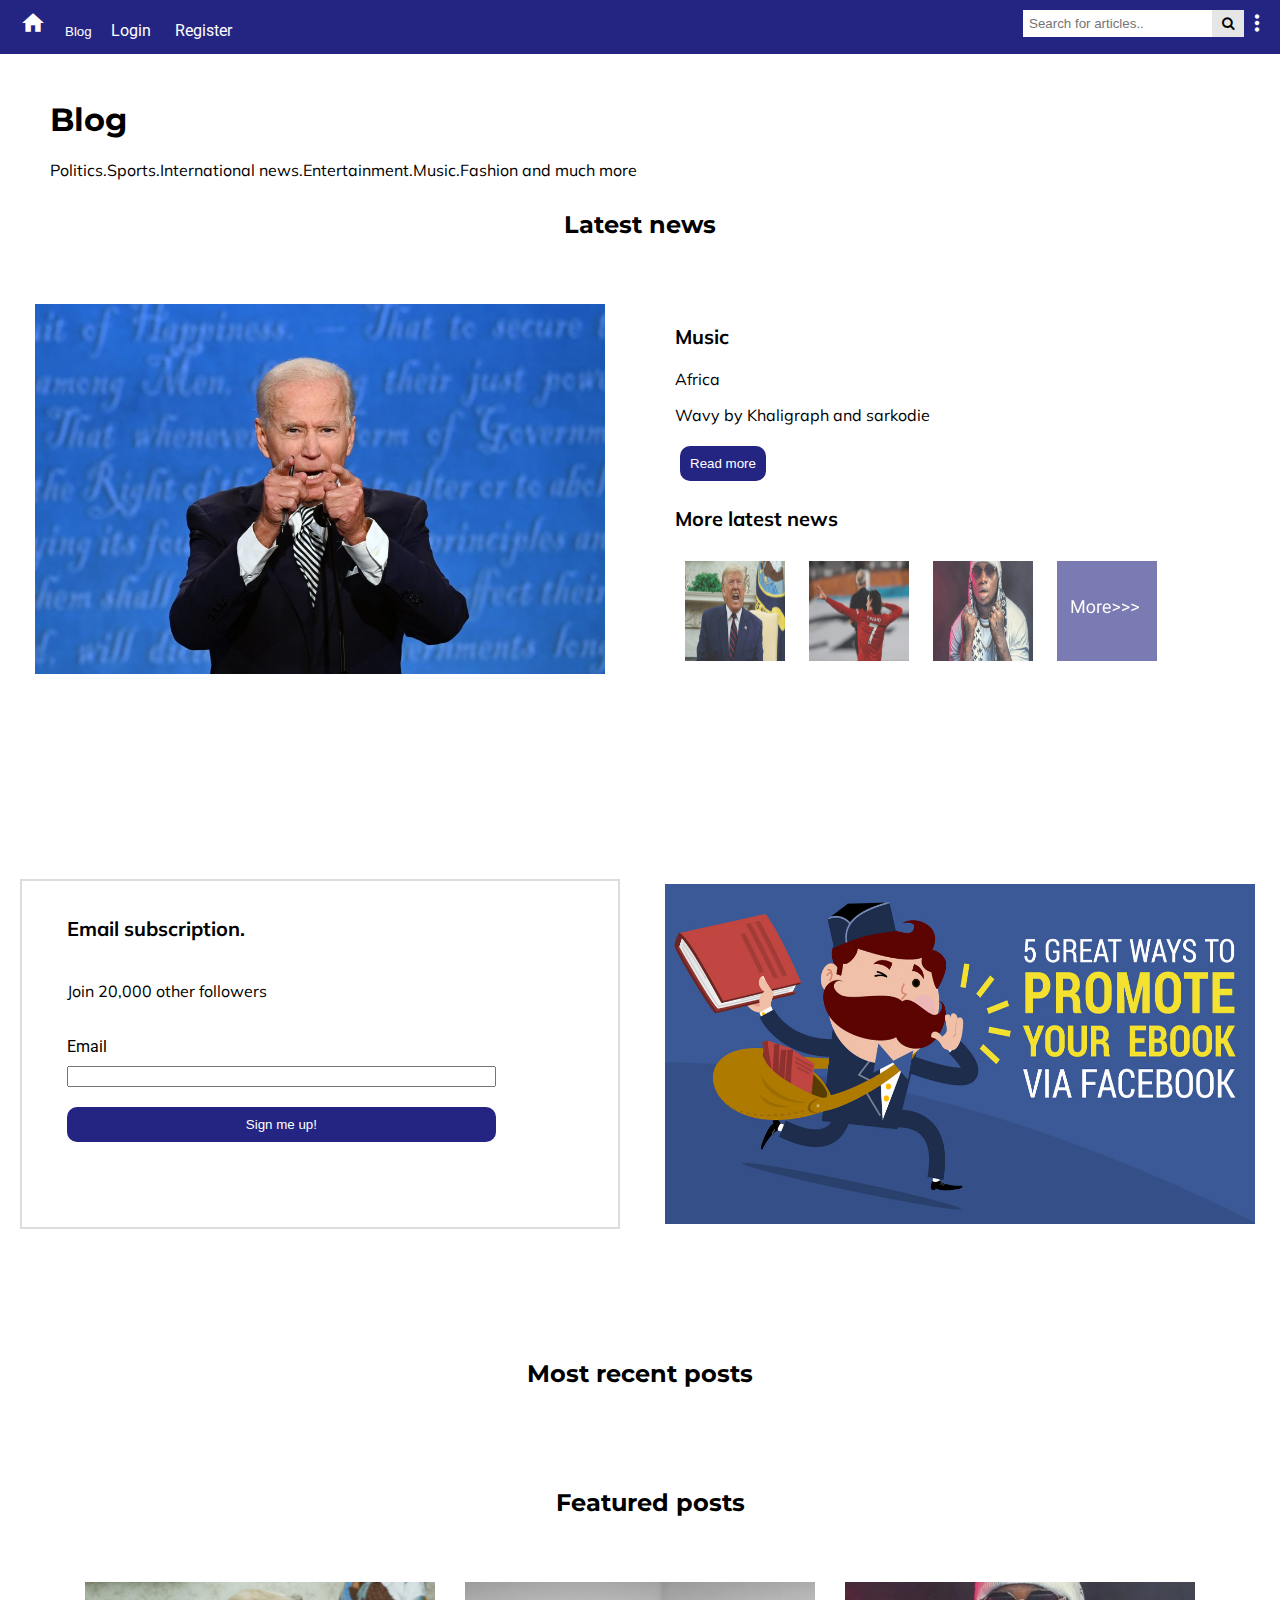
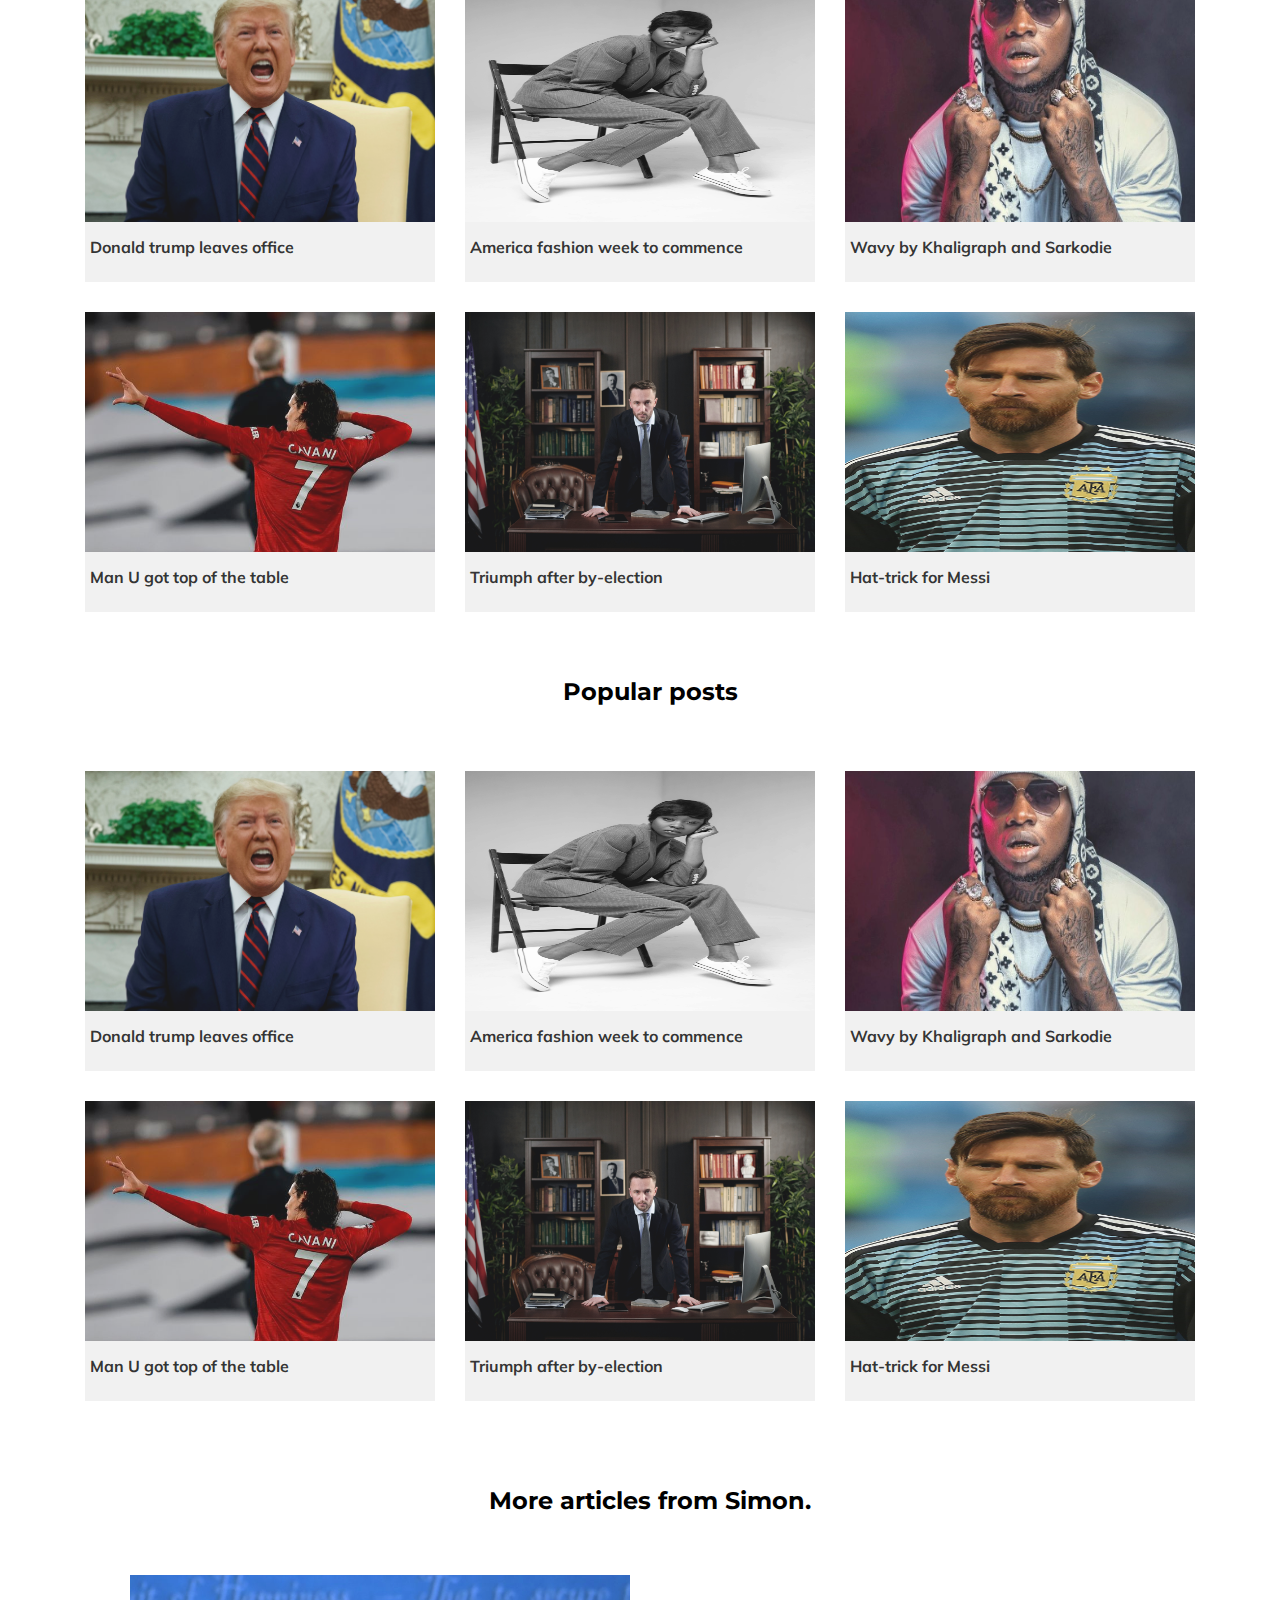
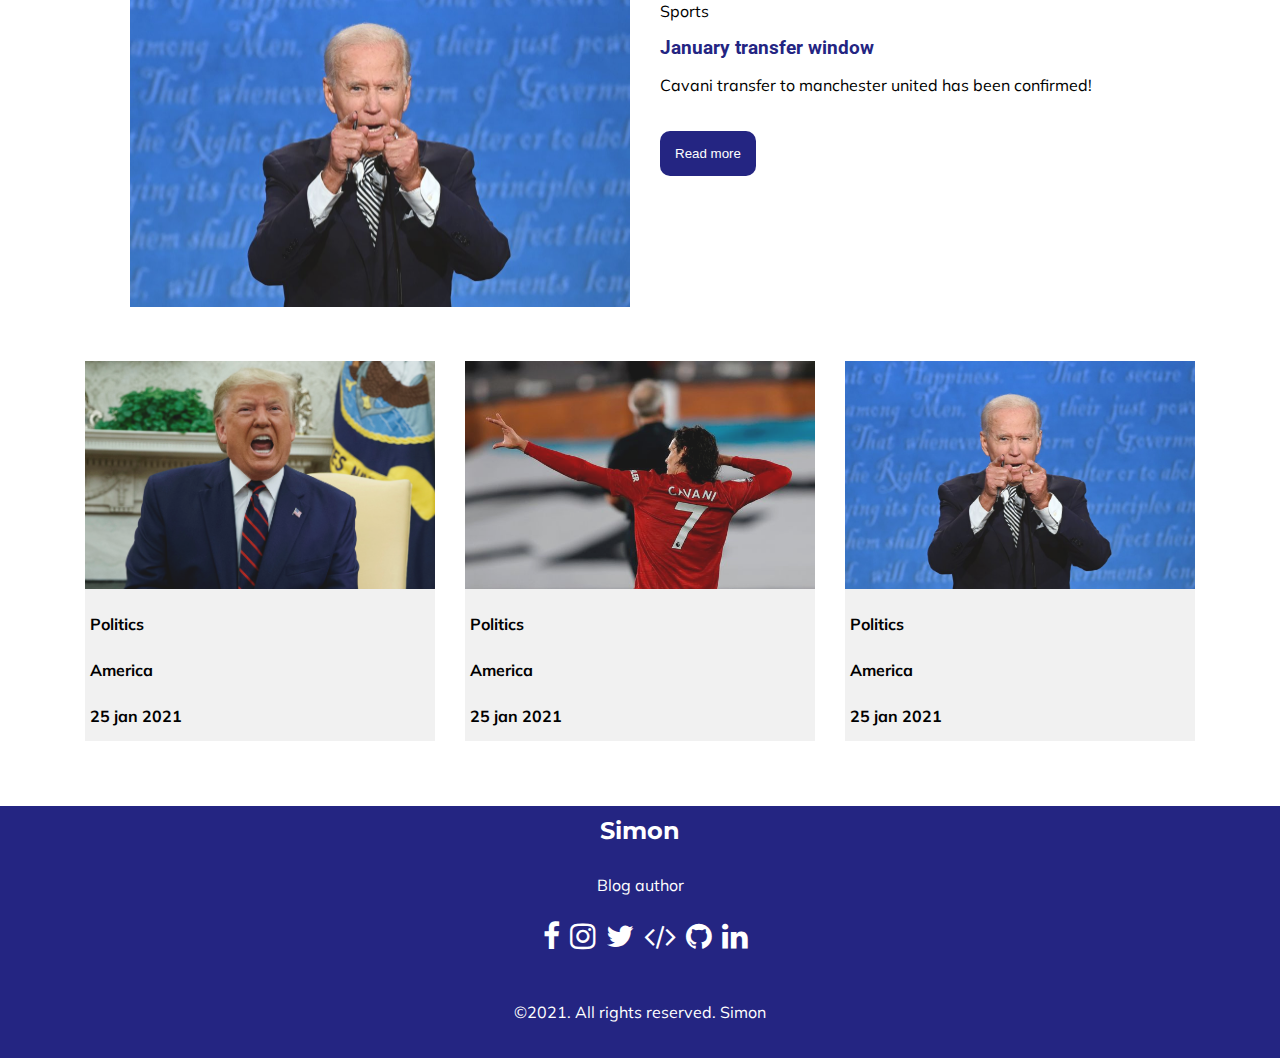
<file: index.html>
<!DOCTYPE html>
<html lang="en">
<head>
    <meta charset="UTF-8">
    <meta name="viewport" content="width=device-width, initial-scale=1.0">
    <link rel="stylesheet" href="https://fonts.googleapis.com/icon?family=Material+Icons">
    <link rel="preconnect" href="https://fonts.gstatic.com">
    <link href="https://fonts.googleapis.com/css2?family=Roboto&display=swap" rel="stylesheet"> 
    <link rel="preconnect" href="https://fonts.gstatic.com">
    <link href="https://fonts.googleapis.com/css2?family=Montserrat&display=swap" rel="stylesheet"> 
    <link rel="preconnect" href="https://fonts.gstatic.com">
    <link href="https://fonts.googleapis.com/css2?family=Mulish&display=swap" rel="stylesheet">
    <link rel="stylesheet" href="https://cdnjs.cloudflare.com/ajax/libs/font-awesome/4.7.0/css/font-awesome.min.css"> 
    <link rel="stylesheet" href="css/index.css">
    <title>Blog</title>
</head>
<body id="body">
    <div class="nav-container">
        <div class="topnav" id="myTopnav">
          <a class="nav-links" href="index.html"><i class="material-icons md-26 md-light">home</i></a>
          <div class=" dropdown">
            <button class="dropbtn">Blog</button>
            <div class="dropdown-content">
            <a href="#">Politics</a>
            <a href="#">Sports</a>
            <a href="#">Fashion</a>
            <a href="#">Music</a>
            </div>
          </div>
          <a class="accordion">Blog</a>
          <div class="panel">
             <p><button class="topnav-blog-btn">Politics</button></p>
             <p><button class="topnav-blog-btn">Sports</button></p>
             <p><button class="topnav-blog-btn">Fashion</button></p>
             <p><button class="topnav-blog-btn">Music</button></p>
           </div>
          <a class="nav-links" href="html/login.html">Login</a>
          <a class="nav-links" href="html/register.html">Register</a>
          <!-- <a class="account-icon" href="#"><i class="fa fa-user" style="color: white;margin-right: 10px;font-size: 26px;"></i></a> -->
          
          <a href="#" class="nav-links about-link" style="text-decoration: none;" onclick="openNav()">About the author</a>
          
        <a  href="javascript:void(0);" class="icon" onclick="myFunction()">
          <i class="fa fa-bars" style="color: white;font-size: 26px;"></i>
        </a>
        
        </div>
        <span href="#" style="text-decoration: none;" class="material-icons md-26 md-light about-icon" onclick="openNav()">more_vert</span>
        <div class="search-container">
          <form action="/action_page.php">
            <input type="text" placeholder="Search for articles.." name="search">
            <button type="submit"><i class="fa fa-search" style="color: black; "></i></button>
          </form>
        </div>
        
    </div>






    <div id="mySidenav" class="sidenav">
        <a href="javascript:void(0)" class="closebtn" onclick="closeNav()">&times;</a>
        <h2>About the author</h2>
        <div class="about-author">
            <div class="author-image-container">
                <img class="author-image" src="img/khali.jpeg" width="200px" height="200px">
            </div>
            <h4>Simon</h4>
            <p style="padding: 20px;">I am a full stack web developer.</p>
            <div class="contacts">

                
                <a href="http://www.facebook.com"><i class="fa fa-facebook" style="font-size:30px;color: blue;"></i></a>
                <a href="http://www.instagram.com"><i class="fa fa-instagram" style="font-size:30px;color: blue;"></i></a>
                <a href="http://www.twitter.com"><i class="fa fa-twitter" style="font-size:30px;color: blue;"></i></a>
                <a href="http://www.muminaportfolio.com"><i class="fa fa-code" style="font-size:30px;color:blue;"></i></a>
                <a href="http://www.github.com"><i class="fa fa-github" style="font-size:30px;color:blue;"></i></a>
                <a href="http://www.linkedin.com"><i class="fa fa-linkedin" style="font-size:30px;color:blue;"></i></a>   
            </div>
    
        </div>

        <h2>My articles</h2>
        <div id="articles-container">
            
        </div>
    </div>

<h1>Blog</h1>
<p style="padding-left: 50px;">Politics.Sports.International news.Entertainment.Music.Fashion and much more</p>
<h2>Latest news</h2>
<div class="section1-container">
    <div class="latest-news">
      <img class="latest-news-img" src="img/biden.jpeg">
    </div>
    <div class="slide-show-images-info">
      <p style="font-weight: bold;font-size: 20px;">Music</p>
      <p>Africa</p>
      <p>Wavy by Khaligraph and sarkodie</p>
      <button class="slide-show-images-info-btn">Read more</button>
      <p style="font-weight: bold;font-size: 20px;">More latest news</p>
      <img class="latest-news-imgs" src="img/trump.jpeg">
      <img class="latest-news-imgs" src="img/cavani.jpeg">
      <img class="latest-news-imgs" src="img/khali.jpeg">
      <a href="#" class="read-more-latest-news"><img class="latest-news-imgs more-svg" src="img/more-latest-article.png"></a>
    </div>
</div>
<div class="article-info-and-ad">
  <div class="email-subscription">
    <p style="font-weight: bold;font-size: 20px;" class="email-subscription-elements">Email subscription.</p>
    <p class="email-subscription-elements">Join 20,000 other followers</p>
    <form class="email-subscription-elements email-subscription-form" action="#">
      <label for="email">Email</label><br>
      <input type="email"><br>
      <button class="email-subscription-btn email-subscription-elements">Sign me up!</button>
    </form>
  </div>
  <div class="ad-container">
    <img class="ad" src="img/ad1.jpeg">
  </div>
</div>
  

    <div class="recent-posts-container">
        <h2>Most recent posts</h2>
        <div id="loader"></div>
        <div id="recent-articles-container">
            
        </div>
    </div>

    <div class="space2"></div>




    <!-- <ScrollAnimation animateIn='fadeIn'
  animateOut='fadeOut'>
  <h1>
    React Animate On Scroll
  </h1>
  <h2>
    Using:
  </h2>
</ScrollAnimation>
<ScrollAnimation animateIn='bounceInRight'
  animateOut='bounceOutLeft'>
  <h2>
    <a href='https://daneden.github.io/animate.css/'>
      Animate.css
    </a>
  </h2>
</ScrollAnimation>
 -->











    <div class="Featured-posts-title">
        <h2>Featured posts</h2>
    </div>

    <div class="featured-posts">
        <div class="featured"><img class="featured-politics-img" src="img/trump.jpeg"><span class="feature-text">Donald trump leaves office</span></div>
        <div class="featured"><img class="featured-fashion-img" src="img/pexels-godisable-jacob-952214.jpg"><span class="feature-text">America fashion week to commence</span></div>
        <div class="featured"><img class="featured-music-img" src="img/khali.jpeg"><span class="feature-text">Wavy by Khaligraph and Sarkodie</span></div>
        <div class="featured"><img class="featured-sports-img" src="img/cavani.jpeg"><span class="feature-text">Man U got top of the table</span></div>
        <div class="featured"><img class="featured-politics-img" src="img/pexels-august-de-richelieu-4427630.jpg"><span class="feature-text">Triumph after by-election</span></div>
        <div class="featured"><img class="featured-sports-img" src="img/messi.jpeg"><span class="feature-text">Hat-trick for Messi</span></div>
    </div>

    <div class="popular-posts-title">
        <h2>Popular posts</h2>
    </div>

    <div class="popular-posts">
        <div class="popular"><img class="popular-politics-img" src="img/trump.jpeg"><span class="popular-text">Donald trump leaves office</span></div>
        <div class="popular"><img class="popular-fashion-img" src="img/pexels-godisable-jacob-952214.jpg"><span class="popular-text">America fashion week to commence</span></div>
        <div class="popular"><img class="popular-music-img" src="img/khali.jpeg"><span class="popular-text">Wavy by Khaligraph and Sarkodie</span></div>
        <div class="popular"><img class="popular-sports-img" src="img/cavani.jpeg"><span class="popular-text">Man U got top of the table</span></div>
        <div class="popular"><img class="popular-politics-img" src="img/pexels-august-de-richelieu-4427630.jpg"><span class="popular-text">Triumph after by-election</span></div>
        <div class="popular"><img class="popular-sports-img" src="img/messi.jpeg"><span class="popular-text">Hat-trick for Messi</span></div>
    </div>

    <div class="space3"></div>
    <div class="more-from-author-title"><h2>More articles from Simon.</h2></div>
    <div class="more-from-author">
        <div class="more-from-author-img-container"><img class="more-from-author-img" src="img/biden.jpeg"></div>
       <div class="more-from-author-info"><p>Sports</p>
        <h3 style="color: #242582;margin: 10px 0px;">January transfer window</h3>
        <p>Cavani transfer to manchester united has been confirmed!</p>
        <button class="more-from-author-btn">Read more</button></div>
    </div>

    <div class="more-articles">
       <div class="more-img-container"><img class="more-articles-imgs" src="img/trump.jpeg"><p id="more_category">Politics</p><p id="more_title">America</p><p id="more_date">25 jan 2021</p></div>
       <div class="more-img-container"><img class="more-articles-imgs" src="img/cavani.jpeg"><p id="more_category">Politics</p><p id="more_title">America</p><p id="more_date">25 jan 2021</p></div>
       <div class="more-img-container"><img class="more-articles-imgs" src="img/biden.jpeg"><p id="more_category">Politics</p><p id="more_title">America</p><p id="more_date">25 jan 2021</p></div>
    </div>

    <div class="footer">
        <div>
            <h2>Simon</h2>
            <p>Blog author</p>
        </div>

        <div class="footer-icons">
            <a href="http://www.facebook.com"><i class="fa fa-facebook" style="font-size:30px;padding:5px;color: white;"></i></a>
            <a href="http://www.instagram.com"><i class="fa fa-instagram" style="font-size:30px;padding:5px;color: white;"></i></a>
            <a href="http://www.twitter.com"><i class="fa fa-twitter" style="font-size:30px;padding:5px;color: white;"></i></a>
            <a href="http://www.muminaportfolio.com"><i class="fa fa-code" style="font-size:30px;padding:5px;color:white;"></i></a>
            <a href="http://www.github.com"><i class="fa fa-github" style="font-size:30px;padding:5px;color:white;"></i></a>
            <a href="http://www.linkedin.com"><i class="fa fa-linkedin" style="font-size:30px;padding:5px;color:white;"></i></a>
        </div>
        <div class="copyright">
           <p>&copy;2021. All rights reserved. Simon</p>
        </div>
         
       

    </div>

    <script src="js/index.js"></script>
</body>
</html>
</file>
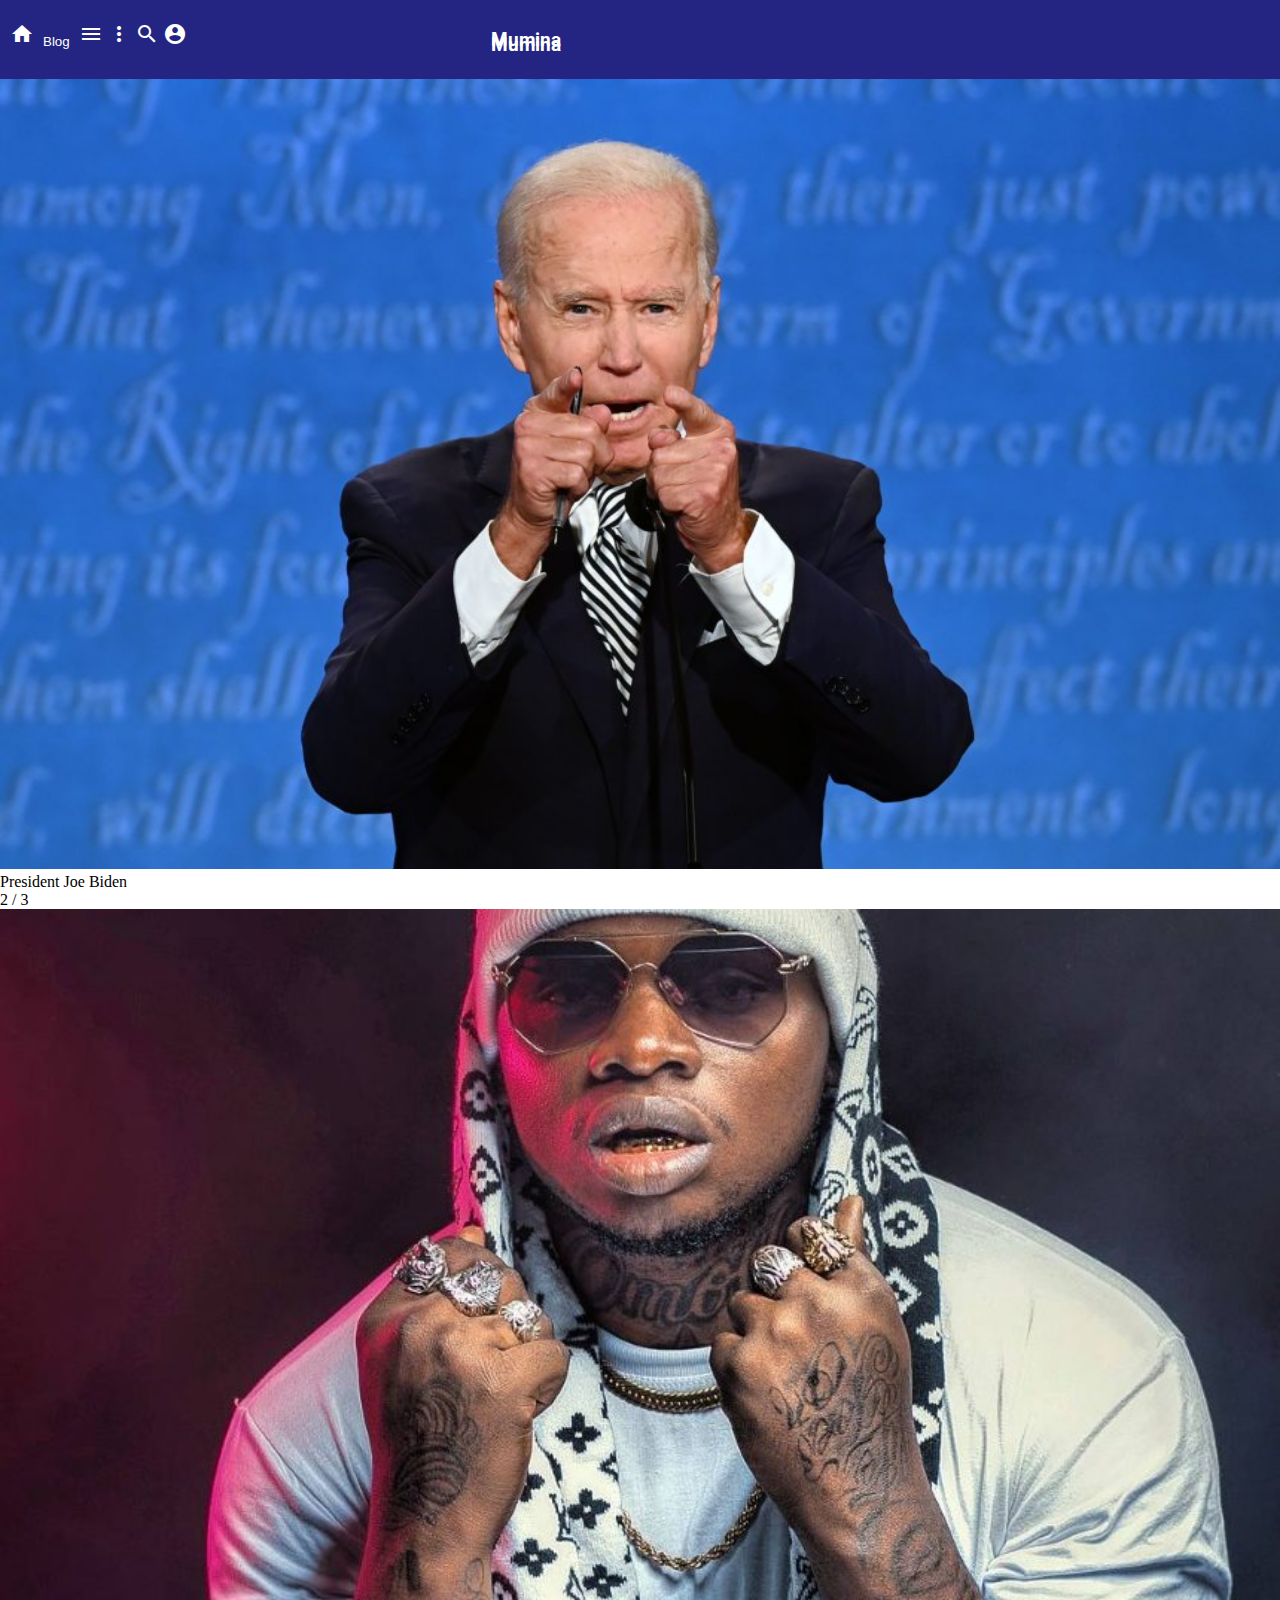
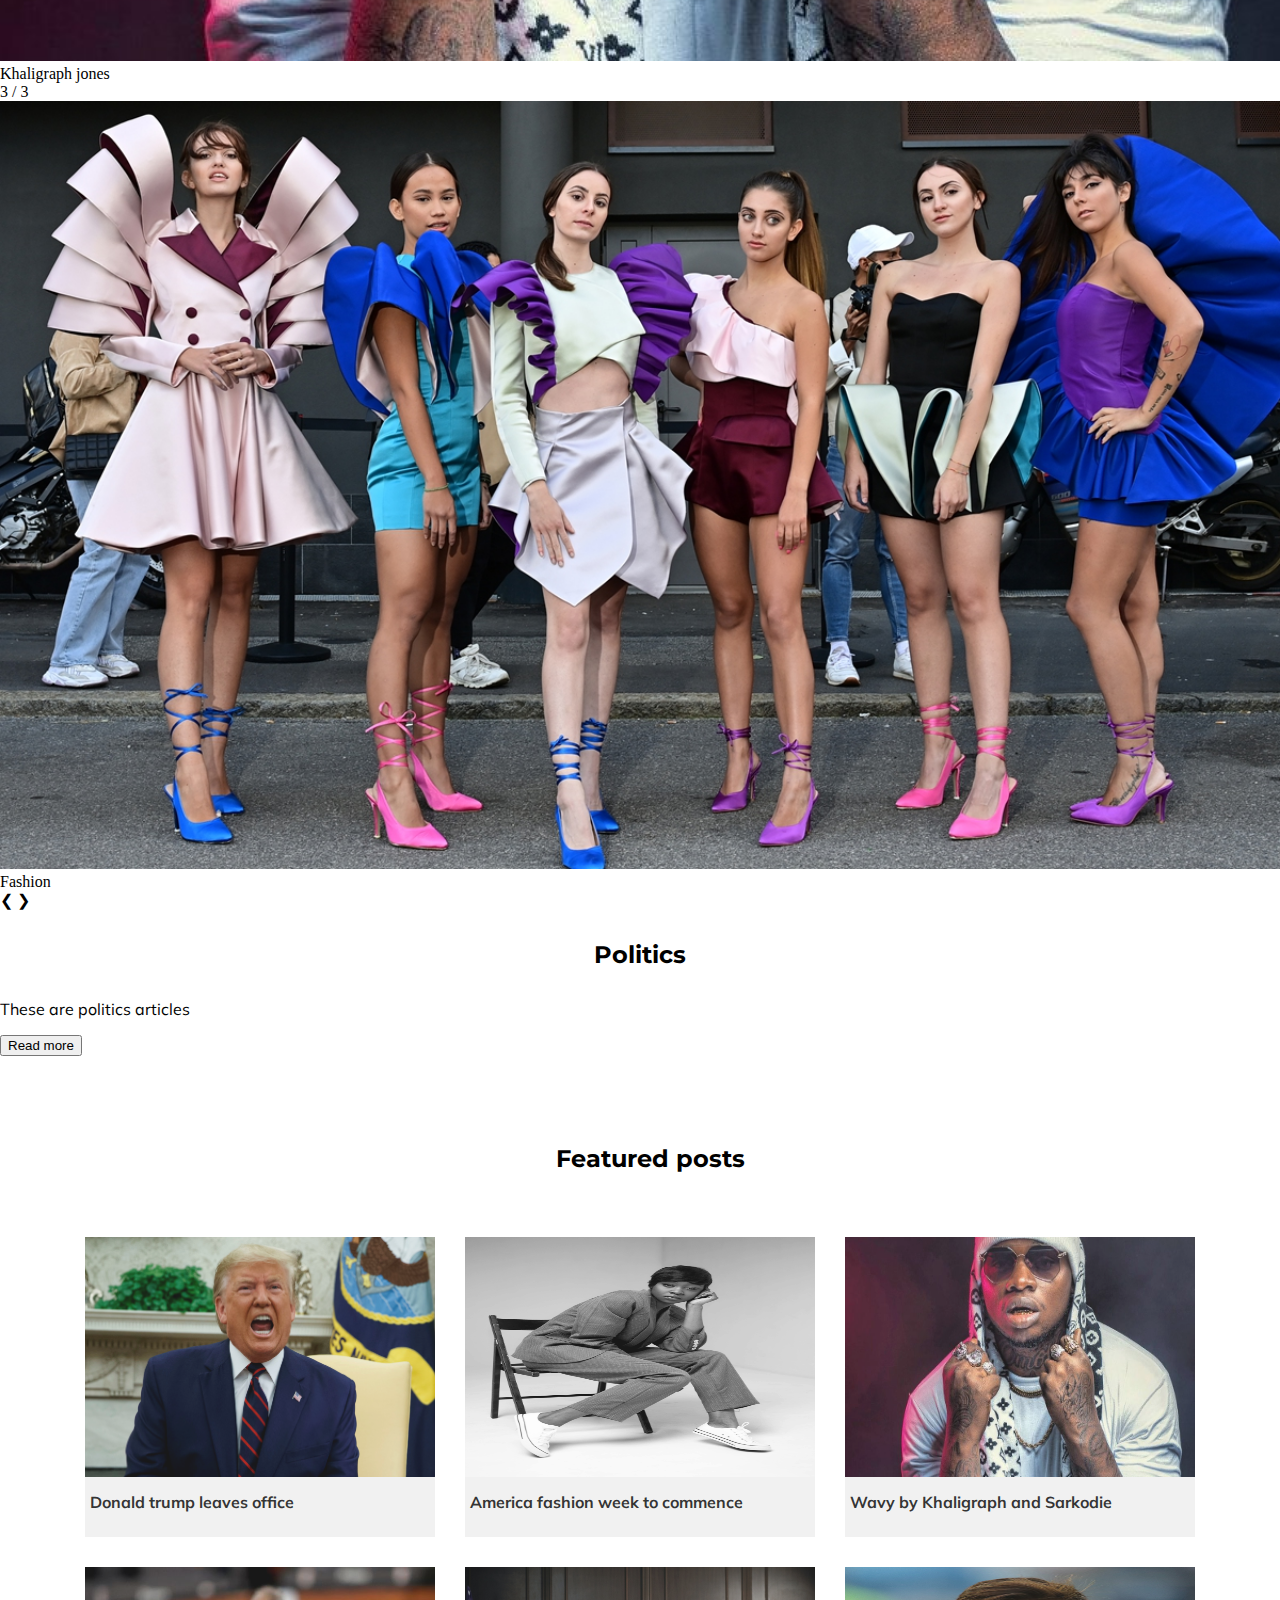
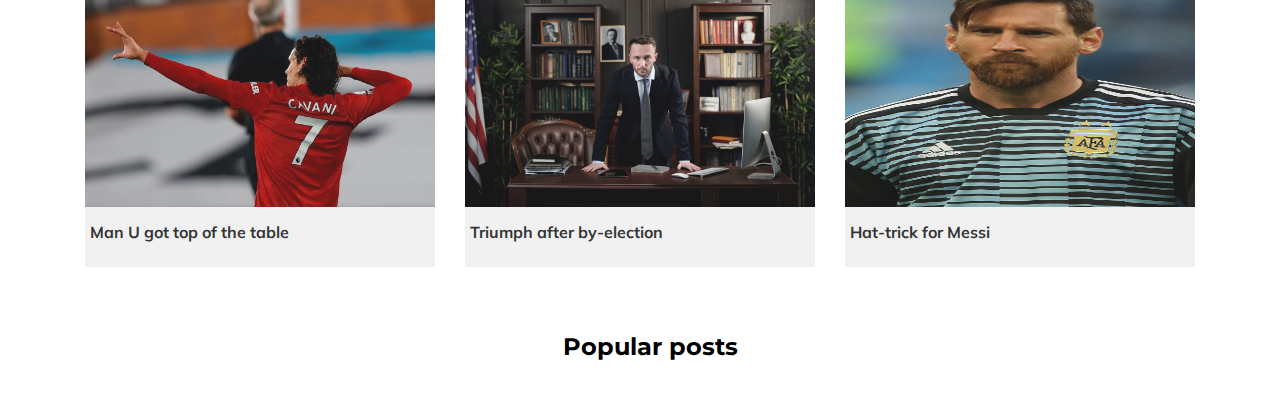
<file: html/index.html>
<!DOCTYPE html>
<html lang="en">
<head>
    <meta charset="UTF-8">
    <meta name="viewport" content="width=device-width, initial-scale=1.0">
    <link rel="stylesheet" href="https://fonts.googleapis.com/icon?family=Material+Icons">
    <link rel="preconnect" href="https://fonts.gstatic.com">
    <link href="https://fonts.googleapis.com/css2?family=Roboto&display=swap" rel="stylesheet"> 
    <link rel="preconnect" href="https://fonts.gstatic.com">
    <link href="https://fonts.googleapis.com/css2?family=Montserrat&display=swap" rel="stylesheet"> 
    <link rel="preconnect" href="https://fonts.gstatic.com">
    <link href="https://fonts.googleapis.com/css2?family=Mulish&display=swap" rel="stylesheet">
    <link rel="stylesheet" href="https://cdnjs.cloudflare.com/ajax/libs/font-awesome/4.7.0/css/font-awesome.min.css"> 
    <link rel="stylesheet" href="../css/index.css">
    <title>Blog</title>
</head>
<body>
    <div class="nav-container">
        <a href="../html/index.html"><i class="material-icons md-24 md-light">home</i></a>
        <div class="dropdown">
            <button class="dropbtn">Blog</button>
            <div class="dropdown-content">
            <a href="#">Politics</a>
            <a href="#">Sports</a>
            <a href="#">Fashion</a>
            <a href="#">Music</a>
            </div>
        </div>
        <span class="material-icons md-24 md-light menu-icon">
            menu
        </span>
        <span class="material-icons md-24 md-light more_vert" onclick="openNav()">more_vert</span>
        <i class="material-icons md-24 md-light search-icon">
            search
        </i>
        <i class="material-icons md-24 md-light account">
            account_circle</i> 
        <h3 class="logo">Mumina</h3>
        
    </div>

    <div id="mySidenav" class="sidenav">
        <a href="javascript:void(0)" class="closebtn" onclick="closeNav()">&times;</a>
        <h2>About the author</h2>
        <div class="about-author">
            <div class="author-image-container">
                <img class="author-image" src="../img/khali.jpeg" width="200px" height="200px">
            </div>
            <p>I am a full stack web developer.</p>
            <div class="contacts">

                <a href="http://www.twitter.com"><i class="fa fa-twitter" style="font-size:36px;color: blue;"></i></a>
                <a href="http://www.facebook.com"><i class="fa fa-facebook" style="font-size:36px;color: blue;"></i></a>
                <a href="http://www.instagram.com"><i class="fa fa-instagram" style="font-size:36px;color: blue;"></i></a>
                <a href="http://www.muminaportfolio.com"><i class="fa fa-code" style="font-size:36px;color:blue;"></i></a>
                <a href="http://www.github.com"><i class="fa fa-github" style="font-size:36px;color:blue;"></i></a>
                <a href="http://www.linkedin.com"><i class="fa fa-linkedin" style="font-size:36px;color:blue;"></i></a>   
            </div>
    
        </div>

        <h2>My articles</h2>
        <table>
            <thead>
                <th>id</th>
                <th>name</th>
                <th>username</th>
                <th>email</th>
            </thead>
            <tbody id="articles">

            </tbody>
        </table>
    </div>
    <div class="space1"></div>

     <!-- Slideshow container -->
<div class="slideshow-container">

    <!-- Full-width images with number and caption text -->
    <div class="mySlides fade">
      <div class="numbertext">1 / 3</div>
      <img src="../img/biden.jpeg" style="width:100%">
      <div class="text">President Joe Biden</div>
    </div>
  
    <div class="mySlides fade">
      <div class="numbertext">2 / 3</div>
      <img src="../img/khali.jpeg" style="width:100%">
      <div class="text">Khaligraph jones</div>
    </div>
  
    <div class="mySlides fade">
      <div class="numbertext">3 / 3</div>
      <img src="../img/fashion.jpeg" style="width:100%">
      <div class="text">Fashion</div>
    </div>
  
    <!-- Next and previous buttons -->
    <a class="prev" onclick="plusSlides(-1)">&#10094;</a>
    <a class="next" onclick="plusSlides(1)">&#10095;</a>
    <div class="categories-info">
        <h2>Politics</h2>
        <p>These are politics articles</p>
        <button class="read-more-btn">Read more</button>  
      </div>
  </div>
  <br>
  
  <!-- The dots/circles -->
  <div style="text-align:center">
    <span class="dot" onclick="currentSlide(1)"></span>
    <span class="dot" onclick="currentSlide(2)"></span>
    <span class="dot" onclick="currentSlide(3)"></span>
  </div>

    <div class="space2"></div>

    <div class="Featured-posts-title">
        <h2>Featured posts</h2>
    </div>

    <div class="featured-posts">
        <div class="featured"><img class="featured-politics-img" src="../img/trump.jpeg"><span class="feature-text">Donald trump leaves office</span></div>
        <div class="featured"><img class="featured-fashion-img" src="../img/pexels-godisable-jacob-952214.jpg"><span class="feature-text">America fashion week to commence</span></div>
        <div class="featured"><img class="featured-music-img" src="../img/khali.jpeg"><span class="feature-text">Wavy by Khaligraph and Sarkodie</span></div>
        <div class="featured"><img class="featured-sports-img" src="../img/cavani.jpeg"><span class="feature-text">Man U got top of the table</span></div>
        <div class="featured"><img class="featured-politics-img" src="../img/pexels-august-de-richelieu-4427630.jpg"><span class="feature-text">Triumph after by-election</span></div>
        <div class="featured"><img class="featured-sports-img" src="../img/messi.jpeg"><span class="feature-text">Hat-trick for Messi</span></div>
    </div>

    <div class="popular-posts-title">
        <h2>Popular posts</h2>
    </div>

    <script src="../js/index.js"></script>
</body>
</html>
</file>
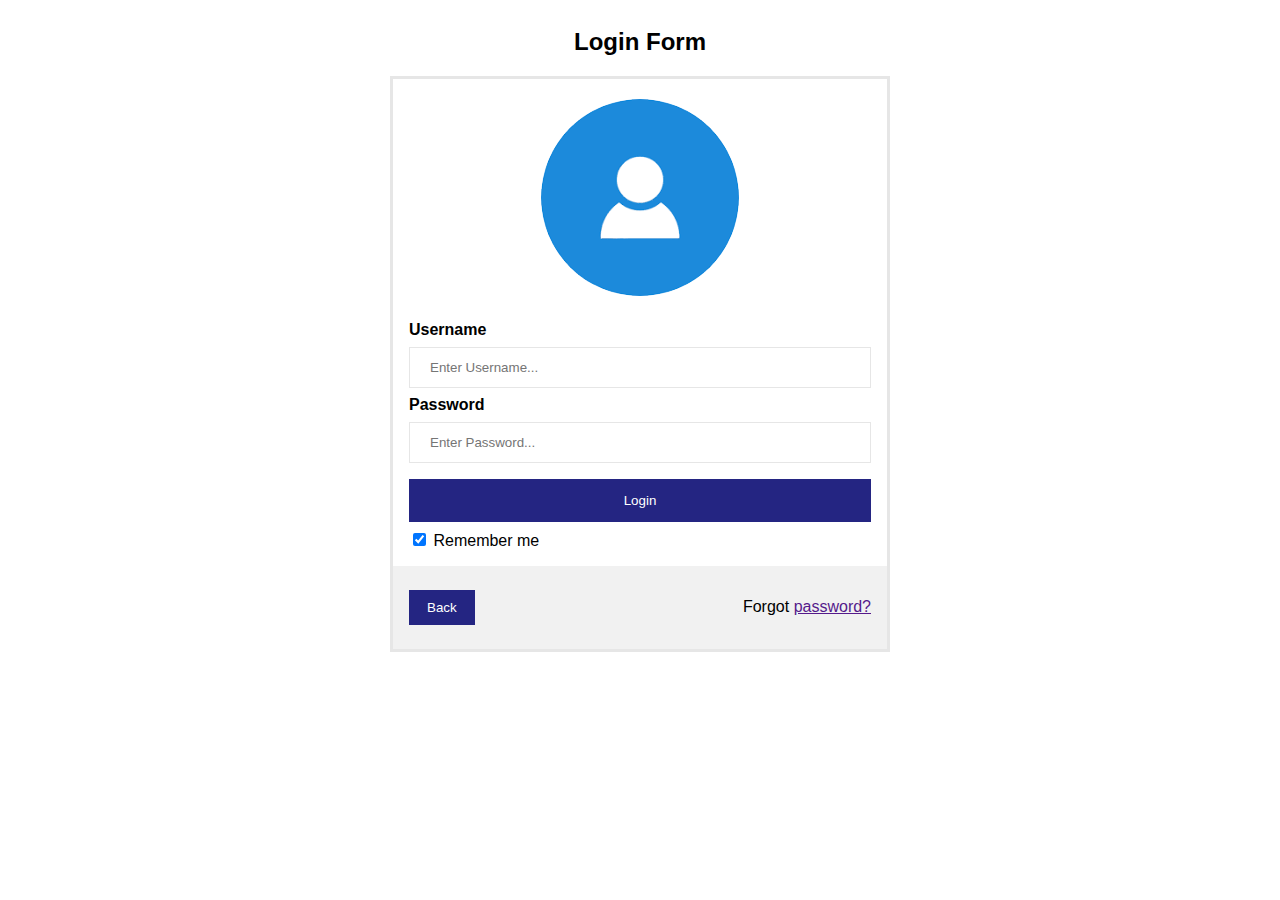
<file: html/login.html>
<!DOCTYPE html>
<html lang="en">
<head>
    <meta charset="UTF-8">
    <meta name="viewport" content="width=device-width, initial-scale=1.0">
    <link rel="stylesheet" href="../css/login.css">
    <title>Login</title>
</head>
<body>
    <div class="form-container">
        <h2 style="text-align: center;">Login Form</h2>

        <form action="/action_page.php" method="post">
          <div class="imgcontainer">
            <img src="../img/avatar.png" alt="Avatar" class="avatar">
           
          </div>
        
          <div class="container">
            <label for="uname"><b>Username</b></label>
            <input type="text" placeholder="Enter Username..." name="uname" required>
        
            <label for="psw"><b>Password</b></label>
            <input type="password" placeholder="Enter Password..." name="psw" required>
                
            <button type="submit">Login</button>
            <label>
              <input type="checkbox" checked="checked" name="remember"> Remember me
            </label>
          </div>
        
          <div class="container" style="background-color:#f1f1f1">
            <button type="button" onclick="" class="cancelbtn">Back</button>
            <span class="psw">Forgot <a href href="#">password?</a></span>
          </div>
        </form>
        
    </div>
   
</body>
</html>
</file>
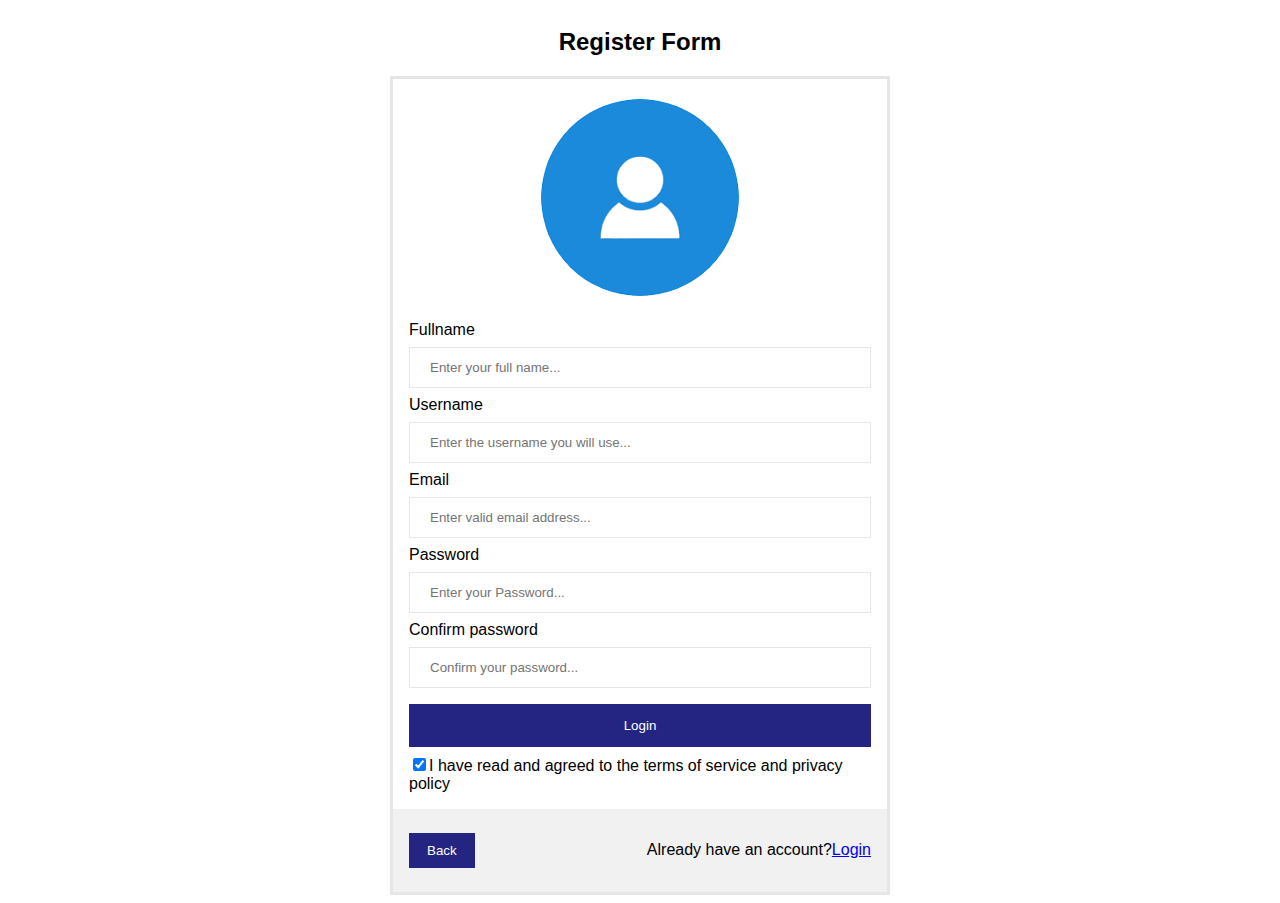
<file: html/register.html>
<!DOCTYPE html>
<html lang="en">
<head>
    <meta charset="UTF-8">
    <meta name="viewport" content="width=device-width, initial-scale=1.0">
    <link rel="stylesheet" href="../css/register.css">
    <title>Register</title>
</head>
<body>
    <div class="form-container">
        <h2 style="text-align: center;">Register Form</h2>

        <form action="/action_page.php" method="post">
          <div class="imgcontainer">
            <img src="../img/avatar.png" alt="Avatar" class="avatar">
           
          </div>
        
          <div class="container">
            <label for="Full name">Fullname</label><br>
            <input type="text"name="fullname" placeholder="Enter your full name..." required><br>
            <label for="uname">Username</label><br>
            <input type="text" placeholder="Enter the username you will use..." name="uname" required><br>
            <label for="email">Email</label><br>
            <input type="email" name="email" placeholder="Enter valid email address..." required><br>
            <label for="psw">Password</label><br>
            <input type="password" placeholder="Enter your Password..." name="psw" required><br>
            <label for="confirmpsw">Confirm password</label><br>
            <input type="password" placeholder="Confirm your password..." name="confirmpsw" required>
                
            <button type="submit">Login</button>
            <label>
              <input type="checkbox" checked="checked" name="remember">I have read and agreed to the terms of service and privacy policy
            </label>
          </div>
        
          <div class="container" style="background-color:#f1f1f1">
            <button type="button" onclick="" class="cancelbtn">Back</button>
            <span class="psw">Already have an account?<a href="../html/login.html">Login</a></span>
          </div>
        </form>
        
    </div>
   
</body>
</html>
</file>
<file: css/index.css>
*{
    box-sizing: border-box;
}
body{
    padding: 0;
    margin: 0;
    position: relative;
    overflow-x: hidden;
}
.nav-container{
    width: 100%;
    background-color: #242582;
    font-family: 'Roboto', sans-serif;
    position: fixed;
    top: 0;
    left: 0;
    padding: 10px;
    z-index: 1;
}
.logo{
    color: white;
    display: inline-block;
    margin-left: 300px;
    text-shadow: 0px 5px white;
}
.material-icons.md-26 { 
  font-size: 26px; 
}
.material-icons.md-light {
  color: rgba(255, 255, 255, 1); 
}
.material-icons .md-dark{
  background-color: rgba(0, 0, 0, .54);
}
.contacts{
  width: 100%;
  text-align: center;
  padding: 10px;
}
.dropbtn {
    background-color: #242582;
    color: white;
    border: none;
    cursor: pointer;
    padding: 5px;
    text-align: center;
}


.search-container {
  float:right;
   margin-left: 10px;
   display: inline-block;
}

input[type=text] {
  padding: 6px;
  border: none;
}

.search-container button {
  float: right;
  padding: 6px 10px;
  background: rgb(230, 230, 230);
  border: none;
  cursor: pointer;
}

.search-container button:hover {
  background-color: #f44336;
}

.nav-links{
  color: white;
  padding: 10px;
  text-decoration: none;
}

  @media screen and (max-width:500px){
    .menu-icon{
    display: inline-block;
    margin-right: 20px;
    }
  
    .logo{
        display: none;
    }
   
    .search-container{
      float: left;
      margin-left: 20%;
    }
  }
  @media screen and (max-width:1000px){
      .logo{
        display: none;
      }
  }
 
  .dropdown {
    position: relative;
    display: inline-block;
    /* margin-left: 30px; */
}
  
  .dropdown-content {
    display: none;
    position: absolute;
    min-width: 160px;
    box-shadow: 0px 8px 16px 0px rgba(0,0,0,0.2);
    z-index: 1;
    background-color: rgba(255, 255, 255, 1);
  }
  
  .dropdown-content a {
    color: black;
    padding: 12px 16px;
    text-decoration: none;
    display: block;
  }
  
  .dropdown-content a:hover {
    background-color: #f1f1f1;
}
  
  .dropdown:hover .dropdown-content {
    display: block;
  }


 .author-image-container{
   width: 100%;
   display: grid;
   place-items: center;
 }
 .author-image{
   border-radius: 50%;
 }
 .article{
   width: 90%;
   margin: auto;
 }
 .articles-table{
   border: 1px solid rgba(0, 0, 0, .7);
   margin-bottom: 20px;
   padding-left: 5px;
 }
  h1{
    font-family: 'Montserrat', sans-serif;
  }
  p{
    font-family: 'Mulish', sans-serif;
  }
  h4,h2{
    font-family: 'Montserrat', sans-serif;
    padding: 10px;
    text-align: center;
    font-weight: bold;
  }
h1{
  margin-top: 100px;
  padding-left: 50px;
}
.space2,.space3{
  height: 20px;
}
 /* The side navigation menu */
 .sidenav {
  height: 100%; /* 100% Full-height */
  width: 0; /* 0 width - change this with JavaScript */
  position: fixed; /* Stay in place */
  z-index: 1; /* Stay on top */
  top: 0; /* Stay at the top */
  right: 0;
  box-shadow: 0 4px 8px 0 rgba(0, 0, 0, 0.2), 0 6px 20px 0 rgba(0, 0, 0, 0.19);
  background-color: rgba(255, 255, 255, 1);
  overflow-x: hidden; /* Disable horizontal scroll */
  padding-top: 40px; /* Place content 60px from the top */
  transition: 0.5s; /* 0.5 second transition effect to slide in the sidenav */
}

/* The navigation menu links */
.sidenav a {
  text-decoration: none;
  text-align: center;
  transition: 0.3s;
}

/* When you mouse over the navigation links, change their color */
.sidenav a:hover {
  color: black;
}

/* Position and style the close button (top right corner) */
.sidenav .closebtn {
  position: absolute;
  top: 0;
  right: 25px;
  font-size: 36px;
  margin-left: 50px;
}

/* On smaller screens, where height is less than 450px, change the style of the sidenav (less padding and a smaller font size) */
@media screen and (max-height: 450px) {
  .sidenav {padding-top: 15px;}
  .sidenav a {font-size: 18px;}
} 

#loader{
  display: none;
}
.loader {
  margin-left: 50%;
  border: 5px solid white;
  border-radius: 50%;
  border-top: 5px solid black;
  border-bottom: 5px solid black;
  width: 30px;
  height: 30px;
  -webkit-animation: spin 2s linear infinite; /* Safari */
  animation: spin .7s linear infinite;
}

/* Safari */
@-webkit-keyframes spin {
  0% { -webkit-transform: rotate(0deg); }
  100% { -webkit-transform: rotate(360deg); }
}

@keyframes spin {
  0% { transform: rotate(0deg); }
  100% { transform: rotate(360deg); }
}
.about-icon{
  float: right;
}
.about-link{
  display: none;
}
@media screen and (max-width:800px){
  *{
    box-sizing: border-box;
  }
  .about-link{
    display: inline-block;
  }
  .accordion{
    display: inline-block;
  }
 
  .about-icon{
    display: none;
  }
}


.section1-container{
  display: flex;
  flex-wrap: wrap;
  justify-content: center;
  width: 100%;
  margin-bottom: 150px;
}
.section1-container > div {
  width: 600px;
  height: 400px;
  margin: 20px;
  padding: 15px;
}
.latest-news-img{
  width: 100%;
  height: 100%;
}
.latest-news-imgs{
  width: 100px;
  height: 100px;
  margin: 10px;
  opacity: .8;
}
.latest-news-imgs:hover{
  opacity: 1;
}
.email-subscription{
  border: 2px solid #ddd;
  font-family: 'Roboto', sans-serif;
}
.email-subscription-form input[type=email]{
  margin-top: 10px;
  width: 80%;
}
.email-subscription-elements{
  padding: 10px;
  margin-left: 30px;
}
.email-subscription-btn{
  width: 80%;
  padding: 10px;
  margin: 20px 20px 10px 0px;
  background-color: #242582;
  color: white;
  border-radius: 10px;
  border: none;
}
.email-subscription-btn:hover,.slide-show-images-info-btn:hover{
  background-color: blue;
}
.more-svg{
  opacity: .6;
}
.more-svg:hover{
  opacity: 1;
}

.article-info-and-ad{
  display: flex;
  flex-wrap: wrap;
  justify-content: center;
  width: 100%;
}
.article-info-and-ad > div{
  width: 600px;
  height: 350px;
  margin: 20px;
  padding: 5px;
}
.ad{
  width: 100%;
  height: 100%;
}

.slide-show-images-info{
  width: 50%;
  padding: 20px;
  margin: 10px;
}
.slide-show-images-info-btn{
  padding: 10px;
  border-radius: 10px;
  background-color: #242582;
  color: white;
  border: none;
  margin: 5px;
}
  .recent-posts-container{
    margin-top: 100px;
  }
  .recent-article{
    margin: 10px;
  }
  .recent-articles-table{
   border: 1px solid rgba(0, 0, 0, .7);
  }
  #recent-articles-container{
    display: flex;
    flex-wrap: wrap;
    justify-content: center;
  }
  #recent-articles-date{
    font-size: 12px;
    font-family: 'Roboto', sans-serif;
    color: #242582;
  }
  .recent-articles-img{
    opacity: .9;
  }
  .recent-articles-img:hover{
    opacity: 1;
  }
  .Featured-posts-title,.popular-posts-title{
    text-align: center;
    padding: 10px;
    margin: 10px;
    width: 100%;
  }
  h2{
    font-family: 'Montserrat', sans-serif;
  }
  .featured-posts,.popular-posts{
    display: flex;
    flex-wrap: wrap;
    justify-content: center;
    width: 100%;
  }
  .featured-posts > div,.popular-posts > div{
    background-color: #f1f1f1;
    margin: 15px;
    width: 350px;
    height: 300px;
  }
  .featured,.popular{
    position: relative;
  }
  .feature-text,.popular-text{
    position: absolute;
    left: 5px;
    bottom: 25px;
    font-weight: bold;
    font-family: 'Mulish', sans-serif;
    color: rgba(0, 0, 0, .8);
  }
  .featured-politics-img,.featured-fashion-img,.featured-sports-img,.featured-music-img{
    width: 100%;
    height: 80%;
    opacity: .9;
  }
  .popular-politics-img,.popular-fashion-img,.popular-sports-img,.popular-music-img{
    width: 100%;
    height: 80%;
    opacity: .9;
  }
  .featured-politics-img:hover,.featured-fashion-img:hover,.featured-sports-img:hover,.featured-music-img:hover{
    opacity: 1;
  }
  .popular-politics-img:hover,.popular-fashion-img:hover,.popular-sports-img:hover,.popular-music-img:hover{
    opacity: 1;
  }
  
  .more-from-author-title{
    width: 100%;
    text-align: center;
    padding: 10px;
    margin: 10px;
  }
  .more-from-author{
    width: 100%;
    display: flex;
    flex-wrap: wrap;
    font-family: 'Roboto', sans-serif;
    justify-content: center;
    margin-bottom: 25px;
  }
  .more-from-author > div{
    width: 500px;
    margin: 10px;
  }
  /* .more-from-author-img-container{
     
  } */
  .more-from-author-img{
    width: 100%;
    opacity: .9;
 }
 .more-from-author-img:hover{
    opacity: 1;
 }
 .more-from-author-info{
   padding: 10px;
   margin: 10px;
 }
 .more-from-author-btn{
   border-radius: 10px;
   padding: 15px;
   border: none;
   background-color: #242582;
   color: white;
   margin-top: 20px;
 }
 .more-articles{
   display: flex;
   flex-wrap: wrap;
   justify-content: center;
 }
 .more-articles > div{
  background-color: #f1f1f1;
  margin: 15px;
  width: 350px;
  height: 380px;
 }
 .more-articles-imgs{
  width: 100%;
  height: 60%;
  opacity: .9;
 }
 .more-articles-imgs:hover{
   opacity: 1;
 }
#more_category, #more_title,#more_date{
  font-weight: bold;
  font-family: 'Mulish', sans-serif;
  padding: 5px;
}
.footer{
  width: 100%;
  text-align: center;
  margin-top: 50px;
  background-color: #242582;
  color: white;
}
.footer-icons{
  display: flex;
  justify-content: center;
  padding: 5px 10px 10px 20px;
}
.copyright{
  padding: 20px;
}

.topnav{
  display: inline-block;
}
.topnav .icon {
  display: none;
}
@media screen and (min-width: 600px){
  .account-icon{
    float: right;
  }
}
@media screen and (max-width: 600px) {
  .topnav{
    width: 100%;
  }
  .topnav a:not(:first-child) {display: none;}
  .topnav a.icon {
    float: right;
    display: block;
  }
}

@media screen and (max-width: 600px) {
  .topnav.responsive {position: relative;}
  .topnav.responsive .icon {
    position: absolute;
    right: 0;
    top: 0;
  }
  .topnav.responsive a {
    float: none;
    display: block;
    text-align: left;
  }
  .dropdown{
    display: none;
  }
  
}
 /* Style the buttons that are used to open and close the accordion panel */
 .accordion {
  display: none;
  color: white;
  cursor: pointer;
  padding: 10px;
  width: 100%;
  text-align: left;
  border: none;
  outline: none;
  transition: 0.4s;
}
.topnav-blog-btn{
  width: 100%;
  padding: 10px;
  border-radius: 10px;
  border: none;
}

/* Add a background color to the button if it is clicked on (add the .active class with JS) */
.active {
  background-color: #ccc;
  color: black;
}

/* Style the accordion panel. Note: hidden by default */
.panel {
  padding: 0 18px;
  background-color: white;
  display: none;
  overflow: hidden;
}
</file>
<file: css/login.css>
body{
    display: flex;
    justify-content: center;
}
.form-container{
    width: 500px;
    margin: 0px 0px 0px 0px;
}
body {font-family: Arial, Helvetica, sans-serif;}
form {border: 3px solid rgb(230,230,230);}

input[type=text], input[type=password] {
  width: 100%;
  padding: 12px 20px;
  margin: 8px 0;
  display: inline-block;
  border: 1px solid rgb(230, 230, 230);
  box-sizing: border-box;
}

button {
  background-color: #242582;
  color: white;
  padding: 14px 20px;
  margin: 8px 0;
  border: none;
  cursor: pointer;
  width: 100%;
}

button:hover {
  opacity: 0.8;
}

.cancelbtn {
  width: auto;
  padding: 10px 18px;
  background-color: #242582;
}

.imgcontainer {
  text-align: center;
  margin: 20px 0 5px 0;
}

img.avatar {
  width: 40%;
  border-radius: 50%;
}

.container {
  padding: 16px;
}

span.psw {
  float: right;
  padding-top: 16px;
}

/* Change styles for span and cancel button on extra small screens */
@media screen and (max-width: 300px) {
  span.psw {
     display: block;
     float: none;
  }
  .cancelbtn {
     width: 100%;
  }
}
</file>
<file: css/register.css>
body{
  display: flex;
  justify-content: center;
}
.form-container{
  width: 500px;
  margin: 0px 0px 0px 0px;
}
body {font-family: Arial, Helvetica, sans-serif;}
form {border: 3px solid rgb(230,230,230);}

input[type=text], input[type=password],input[type=email] {
width: 100%;
padding: 12px 20px;
margin: 8px 0;
display: inline-block;
border: 1px solid rgb(230, 230, 230);
box-sizing: border-box;
}

button {
background-color: #242582;
color: white;
padding: 14px 20px;
margin: 8px 0;
border: none;
cursor: pointer;
width: 100%;
}

button:hover {
opacity: 0.8;
}

.cancelbtn {
width: auto;
padding: 10px 18px;
background-color: #242582;
}

.imgcontainer {
text-align: center;
margin: 20px 0 5px 0;
}

img.avatar {
width: 40%;
border-radius: 50%;
}

.container {
padding: 16px;
}

span.psw {
float: right;
padding-top: 16px;
}

/* Change styles for span and cancel button on extra small screens */
@media screen and (max-width: 300px) {
span.psw {
   display: block;
   float: none;
}
.cancelbtn {
   width: 100%;
}
}
</file>
